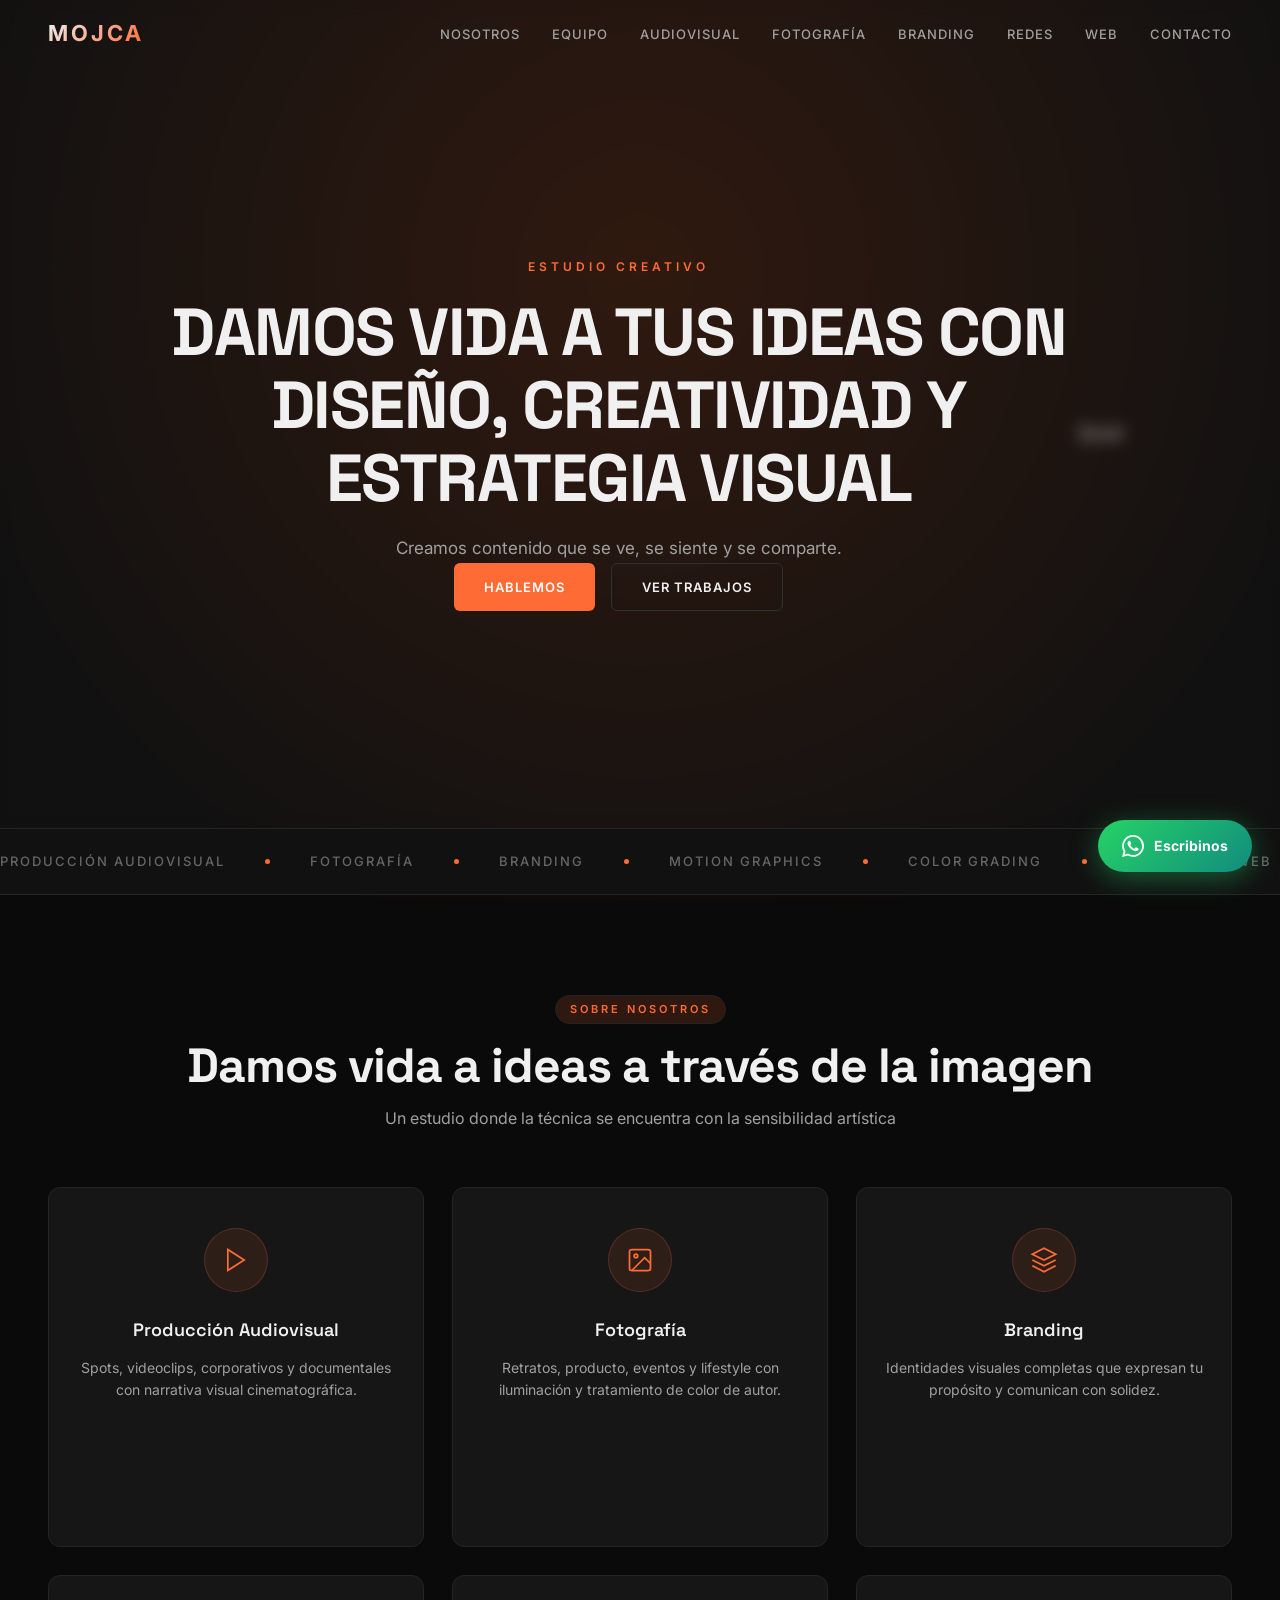
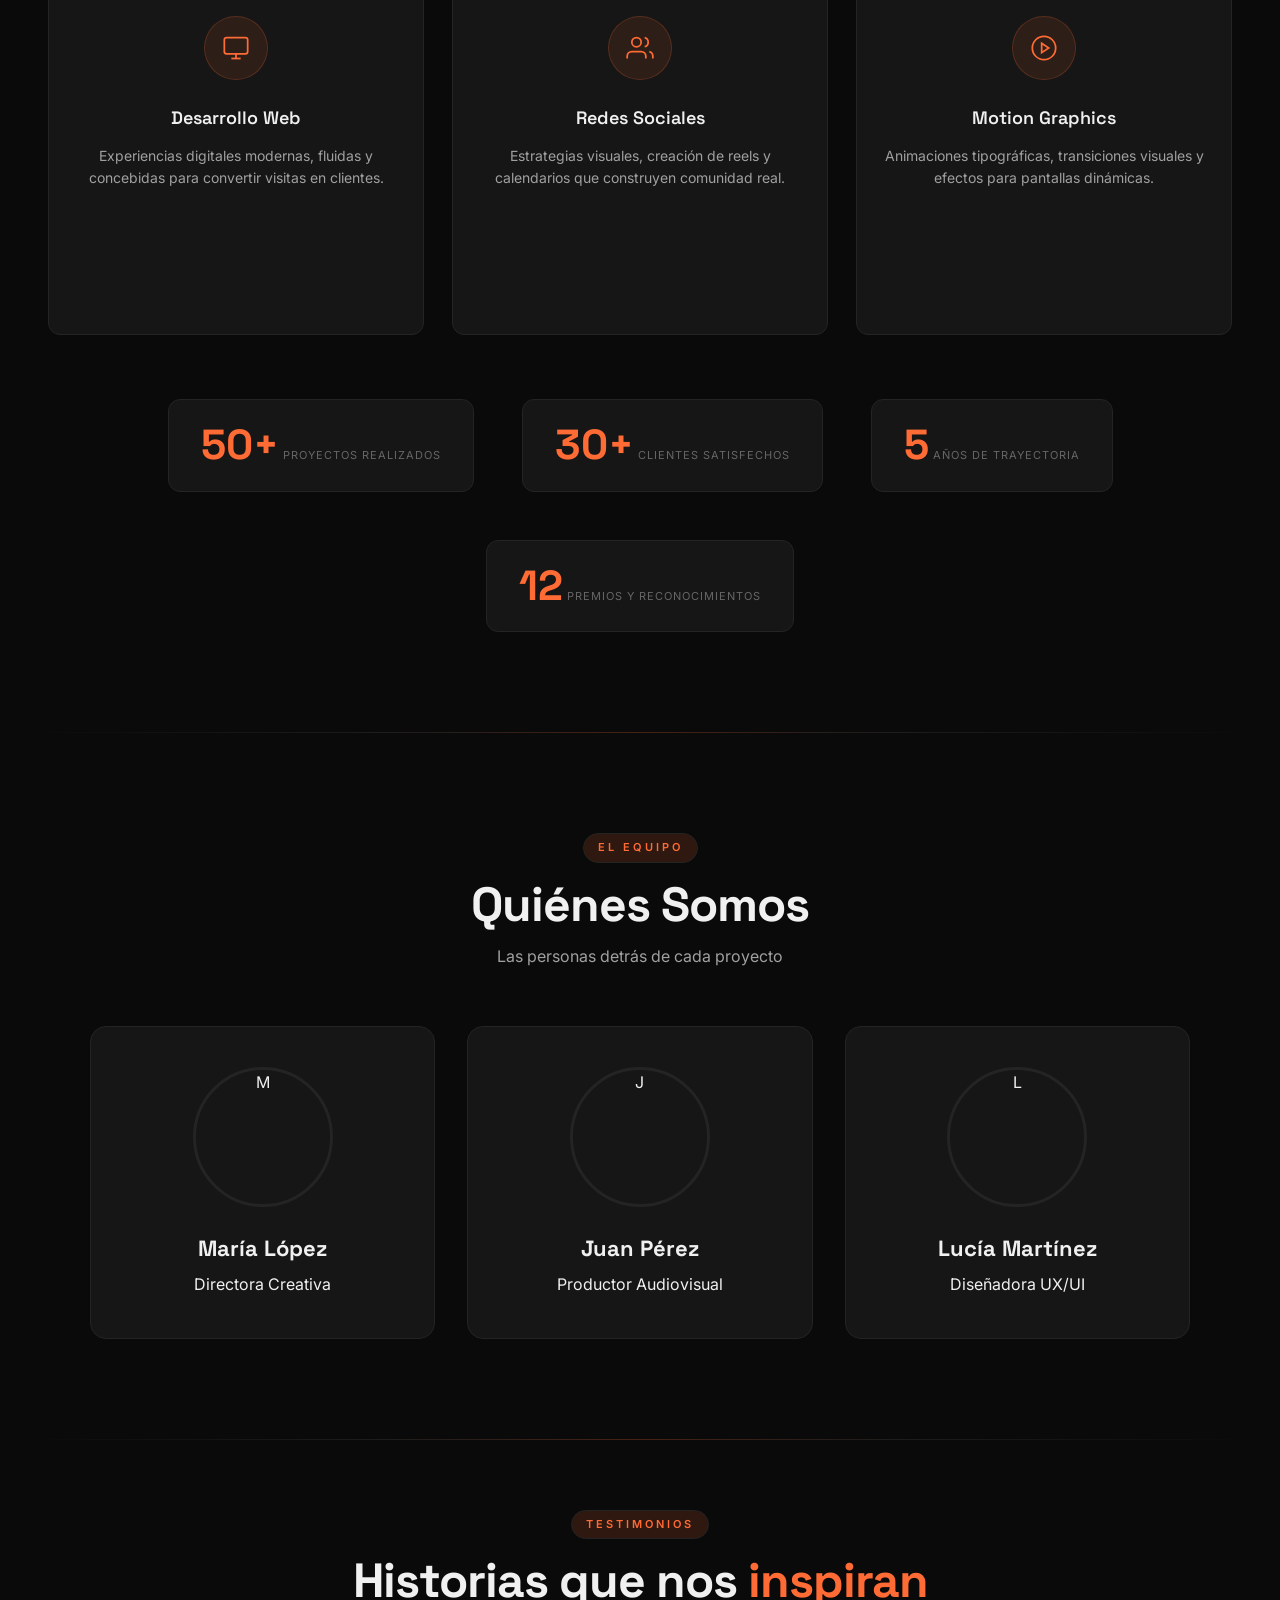
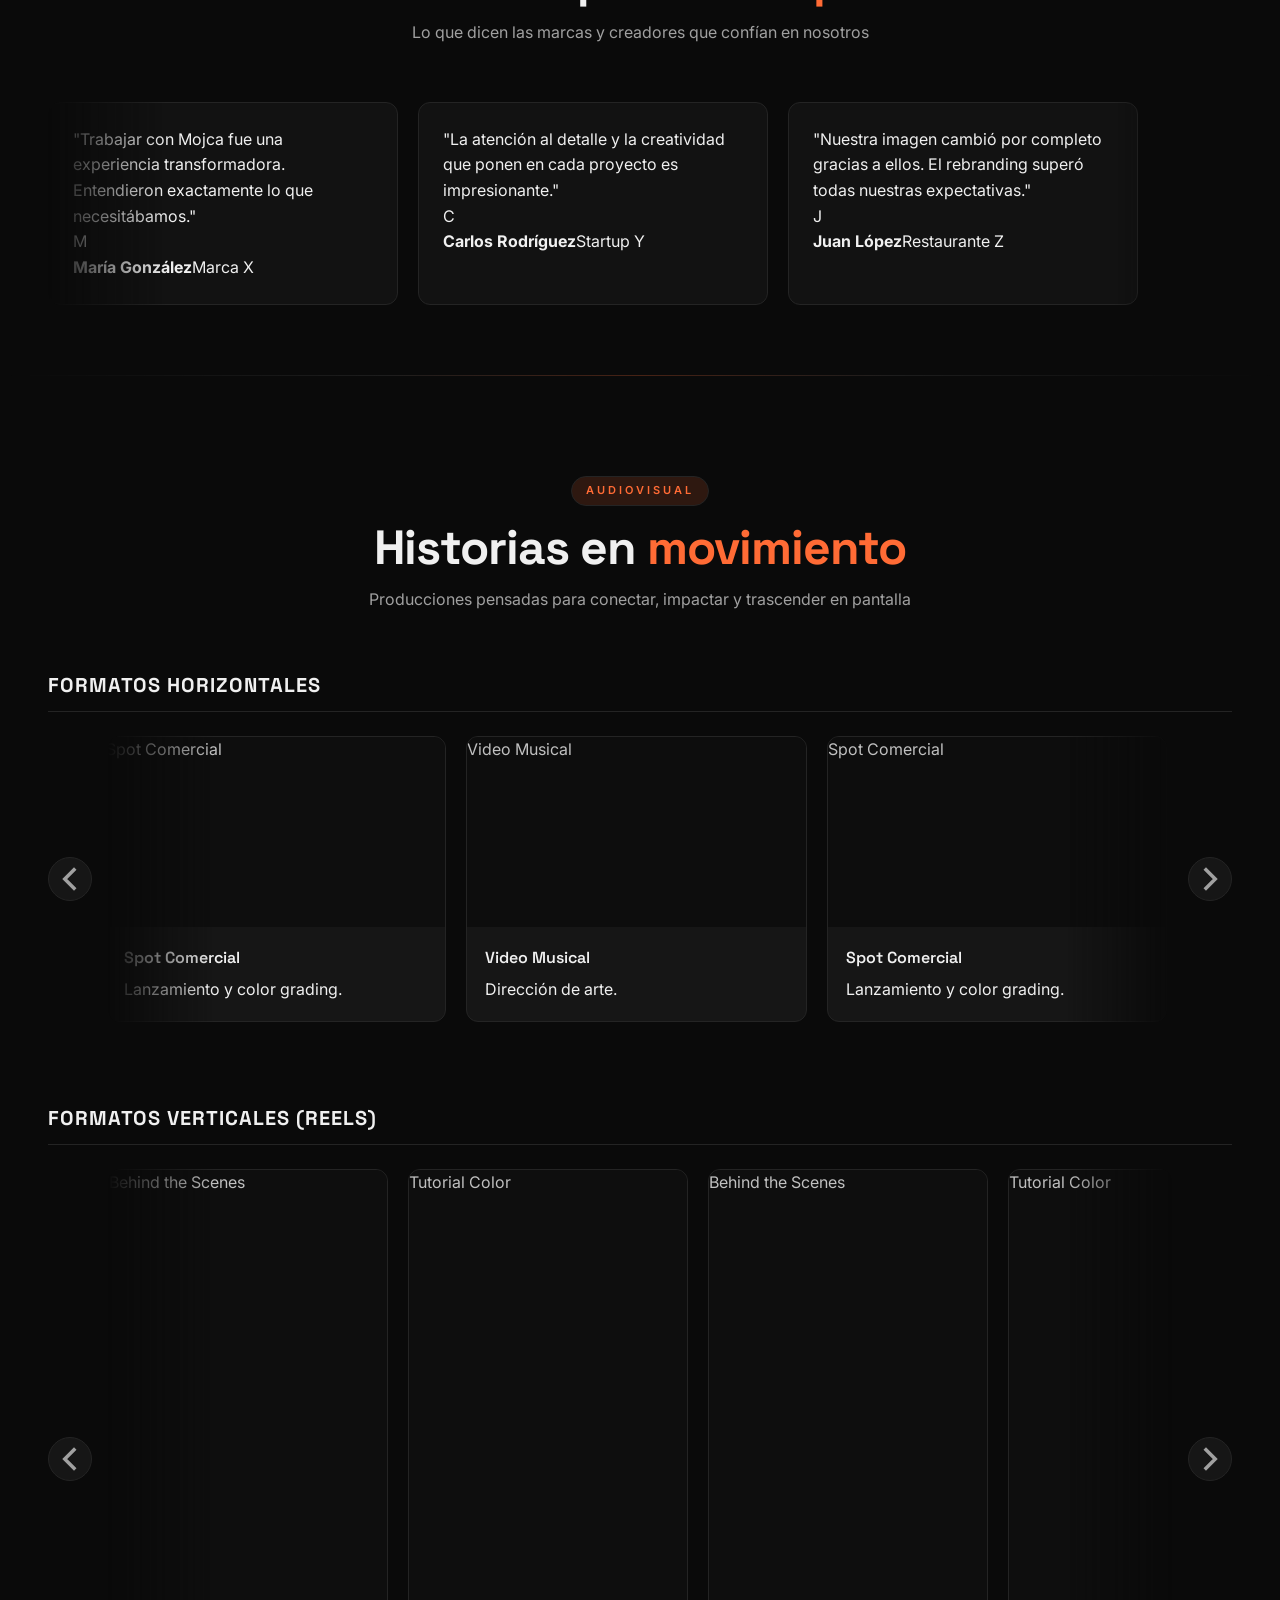
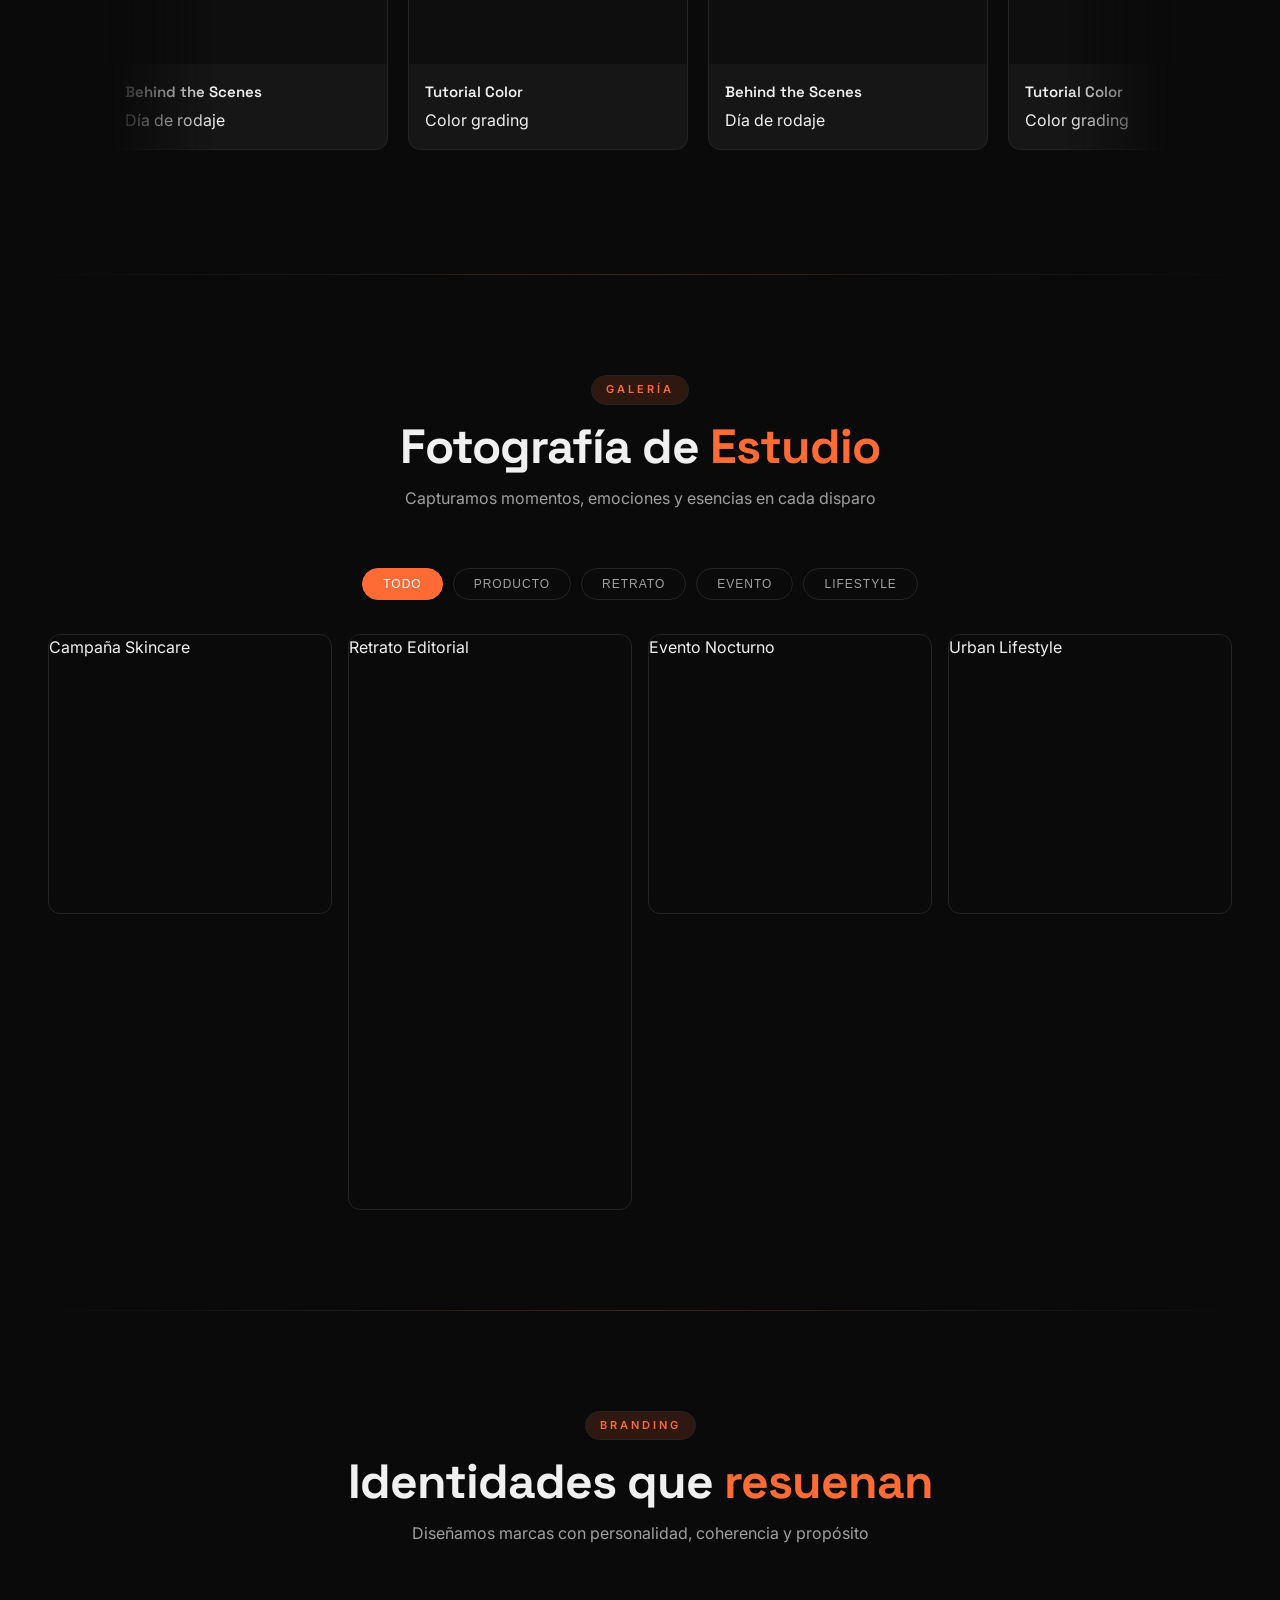
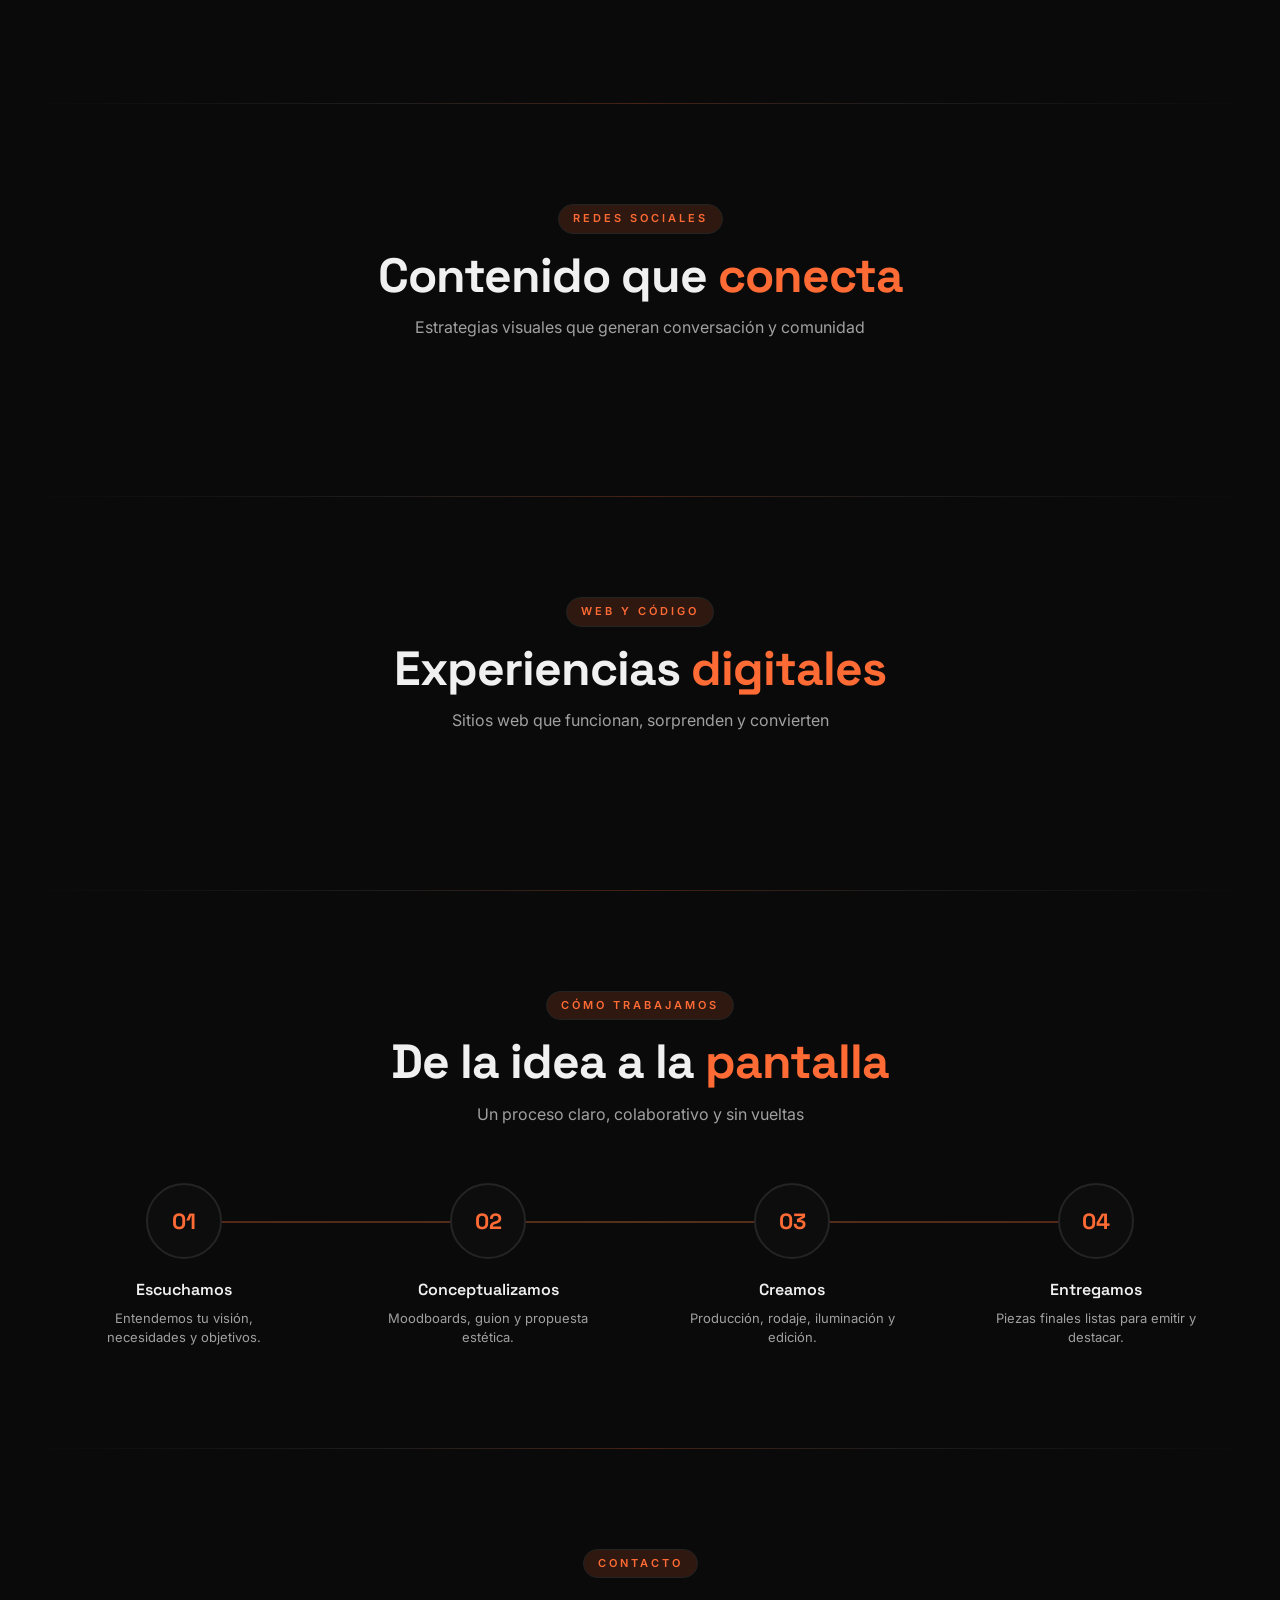
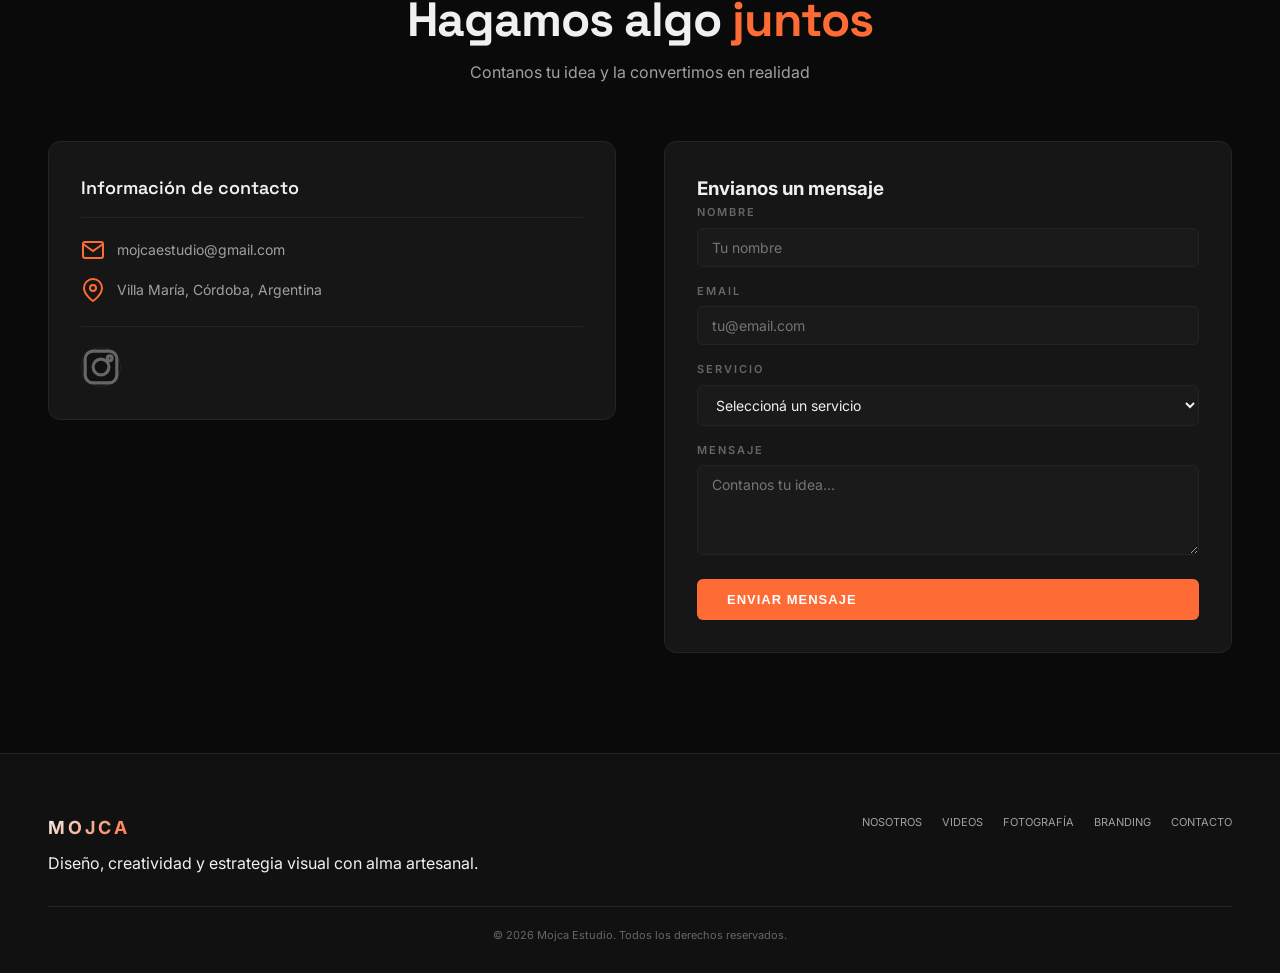
<file: index.html>
<!DOCTYPE html>
<html lang="es">
<head>
    <meta charset="UTF-8">
    <meta name="viewport" content="width=device-width, initial-scale=1.0">
    <title>Mojca Estudio</title>
    <link rel="preconnect" href="https://fonts.googleapis.com">
    <link rel="preconnect" href="https://fonts.gstatic.com" crossorigin>
    <link href="https://fonts.googleapis.com/css2?family=Inter:wght@300;400;500;600;700&family=Space+Grotesk:wght@400;500;600;700&display=swap" rel="stylesheet">
    <link rel="stylesheet" href="style.css">
</head>
<body>

<!-- Placas de fondo para transición fluida -->
<div class="bg-gradient-layer" id="bgGradient">
    <div class="bg-color-plate plate-warm active" data-plate="warm"></div>
    <div class="bg-color-plate plate-cream" data-plate="cream"></div>
    <div class="bg-color-plate plate-terracotta" data-plate="terracotta"></div>
    <div class="bg-color-plate plate-olive" data-plate="olive"></div>
    <div class="bg-color-plate plate-wine" data-plate="wine"></div>
    <div class="bg-color-plate plate-steel" data-plate="steel"></div>
</div>

<nav class="nav" id="nav">
    <div class="nav-container">
        <a href="#" class="logo">
            <span class="logo-text" data-editable="logoText">MOJCA</span>
        </a>
        <ul class="nav-links" id="navLinks">
            <li><a href="#sobre">Nosotros</a></li>
            <li><a href="#quienes-somos">Equipo</a></li>
            <li><a href="#videos">Audiovisual</a></li>
            <li><a href="#fotos">Fotografía</a></li>
            <li><a href="#branding">Branding</a></li>
            <li><a href="#redes">Redes</a></li>
            <li><a href="#webdev">Web</a></li>
            <li><a href="#contacto">Contacto</a></li>
        </ul>
        <button class="nav-toggle" id="navToggle" aria-label="Menu">
            <span></span><span></span><span></span>
        </button>
    </div>
</nav>

<section class="hero section-bg" data-bg="warm" id="inicio">
    <div class="hero-video-bg" id="heroVideoBg"></div>
    <div class="hero-glass" id="heroGlass"></div>
    <div class="hero-content">
        <p class="hero-label fade-up delay-1" data-editable="heroLabel">Estudio Creativo</p>
        <h1 class="hero-title fade-up delay-2" data-editable="heroTitle">DAMOS VIDA A TUS IDEAS CON DISEÑO, CREATIVIDAD Y ESTRATEGIA VISUAL</h1>
        <p class="hero-sub fade-up delay-3" data-editable="heroSub">Creamos contenido que se ve, se siente y se comparte.</p>
        <div class="hero-cta fade-up delay-4">
            <a href="#contacto" class="btn btn-primary">Hablemos</a>
            <a href="#videos" class="btn btn-outline">Ver Trabajos</a>
        </div>
    </div>
    <div class="scroll-indicator fade-up delay-5">
        <span></span>
        <p>Scroll</p>
    </div>
</section>

<div class="marquee-section">
    <div class="marquee-track" id="marqueeTrack">
        <!-- JS inyecta el contenido infinito aquí -->
    </div>
</div>

<section class="section section-bg" data-bg="cream" id="sobre">
    <div class="container-wide">
        <div class="section-header scroll-reveal">
            <span class="section-tag" data-editable="sobreTag">Sobre Nosotros</span>
            <h2 class="section-title" data-editable="sobreTitle">Damos vida a ideas a través de la imagen</h2>
            <p class="section-subtitle" data-editable="sobreSubtitle">Un estudio donde la técnica se encuentra con la sensibilidad artística</p>
        </div>
        
        <div class="servicios-grid">
            <div class="servicio-card scroll-reveal" data-delay="0">
                <div class="servicio-icon"><svg viewBox="0 0 24 24" fill="none" stroke="currentColor" stroke-width="1.5"><polygon points="5 3 19 12 5 21 5 3"/></svg></div>
                <div class="servicio-content">
                    <h3>Producción Audiovisual</h3>
                    <p>Spots, videoclips, corporativos y documentales con narrativa visual cinematográfica.</p>
                </div>
                <div class="servicio-bar"><div class="servicio-bar-fill" style="--width:95%"></div></div>
            </div>
            <div class="servicio-card scroll-reveal" data-delay="1">
                <div class="servicio-icon"><svg viewBox="0 0 24 24" fill="none" stroke="currentColor" stroke-width="1.5"><rect x="3" y="3" width="18" height="18" rx="2"/><circle cx="8.5" cy="8.5" r="1.5"/><path d="M21 15l-5-5L5 21"/></svg></div>
                <div class="servicio-content">
                    <h3>Fotografía</h3>
                    <p>Retratos, producto, eventos y lifestyle con iluminación y tratamiento de color de autor.</p>
                </div>
                <div class="servicio-bar"><div class="servicio-bar-fill" style="--width:90%"></div></div>
            </div>
            <div class="servicio-card scroll-reveal" data-delay="2">
                <div class="servicio-icon"><svg viewBox="0 0 24 24" fill="none" stroke="currentColor" stroke-width="1.5"><path d="M12 2L2 7l10 5 10-5-10-5z"/><path d="M2 17l10 5 10-5"/><path d="M2 12l10 5 10-5"/></svg></div>
                <div class="servicio-content">
                    <h3>Branding</h3>
                    <p>Identidades visuales completas que expresan tu propósito y comunican con solidez.</p>
                </div>
                <div class="servicio-bar"><div class="servicio-bar-fill" style="--width:88%"></div></div>
            </div>
            <div class="servicio-card scroll-reveal" data-delay="3">
                <div class="servicio-icon"><svg viewBox="0 0 24 24" fill="none" stroke="currentColor" stroke-width="1.5"><rect x="2" y="3" width="20" height="14" rx="2"/><line x1="8" y1="21" x2="16" y2="21"/><line x1="12" y1="17" x2="12" y2="21"/></svg></div>
                <div class="servicio-content">
                    <h3>Desarrollo Web</h3>
                    <p>Experiencias digitales modernas, fluidas y concebidas para convertir visitas en clientes.</p>
                </div>
                <div class="servicio-bar"><div class="servicio-bar-fill" style="--width:85%"></div></div>
            </div>
            <div class="servicio-card scroll-reveal" data-delay="4">
                <div class="servicio-icon"><svg viewBox="0 0 24 24" fill="none" stroke="currentColor" stroke-width="1.5"><path d="M17 21v-2a4 4 0 0 0-4-4H5a4 4 0 0 0-4 4v2"/><circle cx="9" cy="7" r="4"/><path d="M23 21v-2a4 4 0 0 0-3-3.87"/><path d="M16 3.13a4 4 0 0 1 0 7.75"/></svg></div>
                <div class="servicio-content">
                    <h3>Redes Sociales</h3>
                    <p>Estrategias visuales, creación de reels y calendarios que construyen comunidad real.</p>
                </div>
                <div class="servicio-bar"><div class="servicio-bar-fill" style="--width:92%"></div></div>
            </div>
            <div class="servicio-card scroll-reveal" data-delay="5">
                <div class="servicio-icon"><svg viewBox="0 0 24 24" fill="none" stroke="currentColor" stroke-width="1.5"><circle cx="12" cy="12" r="10"/><polygon points="10 8 16 12 10 16 10 8"/></svg></div>
                <div class="servicio-content">
                    <h3>Motion Graphics</h3>
                    <p>Animaciones tipográficas, transiciones visuales y efectos para pantallas dinámicas.</p>
                </div>
                <div class="servicio-bar"><div class="servicio-bar-fill" style="--width:87%"></div></div>
            </div>
        </div>

        <div class="sobre-stats scroll-reveal">
            <div class="stat">
                <span class="stat-num count-up" data-target="50" data-suffix="+" data-editable="stat1">50+</span>
                <span class="stat-label" data-editable="stat1Label">Proyectos Realizados</span>
            </div>
            <div class="stat">
                <span class="stat-num count-up" data-target="30" data-suffix="+" data-editable="stat2">30+</span>
                <span class="stat-label" data-editable="stat2Label">Clientes Satisfechos</span>
            </div>
            <div class="stat">
                <span class="stat-num count-up" data-target="5" data-suffix="" data-editable="stat3">5</span>
                <span class="stat-label" data-editable="stat3Label">Años de Trayectoria</span>
            </div>
            <div class="stat">
                <span class="stat-num count-up" data-target="12" data-suffix="" data-editable="stat4">12</span>
                <span class="stat-label" data-editable="stat4Label">Premios y Reconocimientos</span>
            </div>
        </div>
    </div>
</section>

<div class="section-divider"></div>

<section class="section section-bg quienes-somos-section" data-bg="cream" id="quienes-somos">
    <div class="container-wide">
        <div class="section-header scroll-reveal">
            <span class="section-tag" data-editable="quienesTag">El Equipo</span>
            <h2 class="section-title" data-editable="quienesTitle">Quiénes Somos</h2>
            <p class="section-subtitle" data-editable="quienesSubtitle">Las personas detrás de cada proyecto</p>
        </div>
        <div class="quienes-somos-grid" id="quienesSomosGrid"></div>
    </div>
</section>

<div class="section-divider"></div>

<section class="section section-bg testimonios-section" data-bg="terracotta" id="testimonios">
    <div class="testimonios-bg" id="testimoniosBg"></div>
    <div class="container-wide">
        <div class="section-header scroll-reveal">
            <span class="section-tag">Testimonios</span>
            <h2 class="section-title">Historias que nos <em>inspiran</em></h2>
            <p class="section-subtitle">Lo que dicen las marcas y creadores que confían en nosotros</p>
        </div>
        <div class="testimonios-carousel-outer" id="testimoniosCarousel">
            <div class="testimonios-track-wrapper">
                <div class="testimonios-track" id="testimoniosTrack"></div>
            </div>
        </div>
    </div>
</section>

<div class="section-divider"></div>

<!-- SECCIÓN AUDIOVISUAL UNIFICADA -->
<section class="section section-bg" data-bg="olive" id="videos">
    <div class="container-wide">
        <div class="section-header scroll-reveal">
            <span class="section-tag">Audiovisual</span>
            <h2 class="section-title">Historias en <em>movimiento</em></h2>
            <p class="section-subtitle">Producciones pensadas para conectar, impactar y trascender en pantalla</p>
        </div>
        
        <!-- Carrusel Horizontales -->
        <div class="carousel-section">
            <h3 class="sub-section-title scroll-reveal">Formatos Horizontales</h3>
            <div class="carousel-outer">
                <button class="carousel-btn prev" aria-label="Anterior"><svg viewBox="0 0 24 24" fill="none" stroke="currentColor" stroke-width="2"><polyline points="15 18 9 12 15 6"/></svg></button>
                <div class="carousel-track-wrapper"><div class="carousel-track" id="carousel-horizontal"></div></div>
                <button class="carousel-btn next" aria-label="Siguiente"><svg viewBox="0 0 24 24" fill="none" stroke="currentColor" stroke-width="2"><polyline points="9 18 15 12 9 6"/></svg></button>
            </div>
        </div>

        <!-- Carrusel Reels -->
        <div class="carousel-section" id="reels" style="margin-top: 80px;">
            <h3 class="sub-section-title scroll-reveal">Formatos Verticales (Reels)</h3>
            <div class="carousel-outer">
                <button class="carousel-btn prev" aria-label="Anterior"><svg viewBox="0 0 24 24" fill="none" stroke="currentColor" stroke-width="2"><polyline points="15 18 9 12 15 6"/></svg></button>
                <div class="carousel-track-wrapper"><div class="carousel-track vertical" id="carousel-vertical"></div></div>
                <button class="carousel-btn next" aria-label="Siguiente"><svg viewBox="0 0 24 24" fill="none" stroke="currentColor" stroke-width="2"><polyline points="9 18 15 12 9 6"/></svg></button>
            </div>
        </div>
    </div>
</section>

<div class="section-divider"></div>

<section class="section section-bg" data-bg="steel" id="fotos">
    <div class="container-wide">
        <div class="section-header scroll-reveal">
            <span class="section-tag">Galería</span>
            <h2 class="section-title">Fotografía de <em>Estudio</em></h2>
            <p class="section-subtitle">Capturamos momentos, emociones y esencias en cada disparo</p>
        </div>
        <div class="gallery-filter scroll-reveal" id="galleryFilter">
            <button class="filter-btn active" data-filter="all">Todo</button>
            <button class="filter-btn" data-filter="producto">Producto</button>
            <button class="filter-btn" data-filter="retrato">Retrato</button>
            <button class="filter-btn" data-filter="evento">Evento</button>
            <button class="filter-btn" data-filter="lifestyle">Lifestyle</button>
        </div>
        <div class="photo-grid" id="photoGrid"></div>
    </div>
</section>

<!-- MODAL UNIFICADO PARA VIDEOS Y FOTOS (Pantalla Completa) -->
<div class="media-modal" id="mediaModal">
    <button class="media-modal-close" id="mediaModalClose">&times;</button>
    <div class="media-modal-container" id="mediaModalContainer">
        <div class="media-modal-content" id="mediaModalContent">
            <!-- JS inyecta el video interactivo o foto aquí -->
        </div>
        <div class="media-modal-info" id="mediaModalInfo">
            <span class="modal-tag" id="mediaModalTag"></span>
            <h3 id="mediaModalTitle"></h3>
            <p id="mediaModalDesc"></p>
        </div>
    </div>
</div>

<div class="section-divider"></div>

<section class="section section-bg" data-bg="terracotta" id="branding">
    <div class="container-wide">
        <div class="section-header scroll-reveal">
            <span class="section-tag">Branding</span>
            <h2 class="section-title">Identidades que <em>resuenan</em></h2>
            <p class="section-subtitle">Diseñamos marcas con personalidad, coherencia y propósito</p>
        </div>
        <div class="branding-grid" id="brandingGrid"></div>
    </div>
</section>

<div class="section-divider"></div>

<section class="section section-bg" data-bg="olive" id="redes">
    <div class="container-wide">
        <div class="section-header scroll-reveal">
            <span class="section-tag">Redes Sociales</span>
            <h2 class="section-title">Contenido que <em>conecta</em></h2>
            <p class="section-subtitle">Estrategias visuales que generan conversación y comunidad</p>
        </div>
        <div class="ig-feed-full" id="redesGrid"></div>
    </div>
</section>

<div class="section-divider"></div>

<section class="section section-bg" data-bg="wine" id="webdev">
    <div class="container-wide">
        <div class="section-header scroll-reveal">
            <span class="section-tag">Web y Código</span>
            <h2 class="section-title">Experiencias <em>digitales</em></h2>
            <p class="section-subtitle">Sitios web que funcionan, sorprenden y convierten</p>
        </div>
        <div class="webdev-grid" id="webdevGrid"></div>
    </div>
</section>

<div class="section-divider"></div>

<section class="section section-bg proceso-section" data-bg="warm" id="proceso">
    <div class="container-wide">
        <div class="section-header scroll-reveal">
            <span class="section-tag">Cómo Trabajamos</span>
            <h2 class="section-title">De la idea a la <em>pantalla</em></h2>
            <p class="section-subtitle">Un proceso claro, colaborativo y sin vueltas</p>
        </div>
        <div class="proceso-timeline">
            <div class="proceso-step scroll-reveal" data-delay="0">
                <div class="proceso-num">01</div>
                <div class="proceso-content"><h4>Escuchamos</h4><p>Entendemos tu visión, necesidades y objetivos.</p></div>
            </div>
            <div class="proceso-step scroll-reveal" data-delay="1">
                <div class="proceso-num">02</div>
                <div class="proceso-content"><h4>Conceptualizamos</h4><p>Moodboards, guion y propuesta estética.</p></div>
            </div>
            <div class="proceso-step scroll-reveal" data-delay="2">
                <div class="proceso-num">03</div>
                <div class="proceso-content"><h4>Creamos</h4><p>Producción, rodaje, iluminación y edición.</p></div>
            </div>
            <div class="proceso-step scroll-reveal" data-delay="3">
                <div class="proceso-num">04</div>
                <div class="proceso-content"><h4>Entregamos</h4><p>Piezas finales listas para emitir y destacar.</p></div>
            </div>
        </div>
    </div>
</section>

<div class="section-divider"></div>

<section class="section section-bg" data-bg="cream" id="contacto">
    <div class="container-wide">
        <div class="section-header scroll-reveal">
            <span class="section-tag">Contacto</span>
            <h2 class="section-title">Hagamos algo <em>juntos</em></h2>
            <p class="section-subtitle">Contanos tu idea y la convertimos en realidad</p>
        </div>
        <div class="contacto-grid">
            <div class="contacto-card scroll-reveal">
                <h3>Información de contacto</h3>
                <div class="contacto-item">
                    <svg viewBox="0 0 24 24" fill="none" stroke="currentColor" stroke-width="2"><path d="M4 4h16c1.1 0 2 .9 2 2v12c0 1.1-.9 2-2 2H4c-1.1 0-2-.9-2-2V6c0-1.1.9-2 2-2z"/><polyline points="22,6 12,13 2,6"/></svg>
                    <span data-editable="contactEmail">mojcaestudio@gmail.com</span>
                </div>
                <div class="contacto-item">
                    <svg viewBox="0 0 24 24" fill="none" stroke="currentColor" stroke-width="2"><path d="M21 10c0 7-9 13-9 13s-9-6-9-13a9 9 0 0 1 18 0z"/><circle cx="12" cy="10" r="3"/></svg>
                    <span data-editable="contactLocation">Villa María, Córdoba, Argentina</span>
                </div>
                <div class="contacto-social">
                    <a href="https://www.instagram.com/mojcaestudio/" target="_blank" aria-label="Instagram"><svg viewBox="0 0 24 24" fill="none" stroke="currentColor" stroke-width="2"><rect x="2" y="2" width="20" height="20" rx="5"/><circle cx="12" cy="12" r="5"/><circle cx="17.5" cy="6.5" r="1.5"/></svg></a>
                </div>
            </div>
            <div class="contacto-form scroll-reveal">
                <h3>Envianos un mensaje</h3>
                <form id="contactForm">
                    <div class="form-group"><label for="nombre">Nombre</label><input type="text" id="nombre" name="nombre" placeholder="Tu nombre" required></div>
                    <div class="form-group"><label for="email">Email</label><input type="email" id="email" name="email" placeholder="tu@email.com" required></div>
                    <div class="form-group"><label for="servicio">Servicio</label><select id="servicio" name="servicio"><option value="">Seleccioná un servicio</option><option value="Producción Audiovisual">Producción Audiovisual</option><option value="Fotografía">Fotografía</option><option value="Branding">Branding</option><option value="Redes Sociales">Redes Sociales</option><option value="Desarrollo Web">Desarrollo Web</option><option value="Otro">Otro</option></select></div>
                    <div class="form-group"><label for="mensaje">Mensaje</label><textarea id="mensaje" name="mensaje" rows="4" placeholder="Contanos tu idea..." required></textarea></div>
                    <button type="submit" class="btn btn-primary btn-full">Enviar mensaje</button>
                    <p class="form-status" id="formStatus"></p>
                </form>
            </div>
        </div>
    </div>
</section>

<footer class="footer">
    <div class="container-wide">
        <div class="footer-content">
            <div class="footer-brand">
                <span class="logo"><span class="logo-text" data-editable="logoText">MOJCA</span></span>
                <p data-editable="footerText">Diseño, creatividad y estrategia visual con alma artesanal.</p>
            </div>
            <div class="footer-links">
                <a href="#sobre">Nosotros</a>
                <a href="#videos">Videos</a>
                <a href="#fotos">Fotografía</a>
                <a href="#branding">Branding</a>
                <a href="#contacto">Contacto</a>
            </div>
        </div>
        <div class="footer-bottom">
            <div class="footer-line"></div>
            <p>&copy; 2026 Mojca Estudio. Todos los derechos reservados.</p>
        </div>
    </div>
</footer>

<a href="https://wa.me/5493534000000?text=Hola%20Mojca%20Estudio" target="_blank" class="whatsapp-float" id="whatsappFloat" aria-label="WhatsApp">
    <svg viewBox="0 0 24 24" fill="currentColor"><path d="M17.472 14.382c-.297-.149-1.758-.867-2.03-.967-.273-.099-.471-.148-.67.15-.197.297-.767.966-.94 1.164-.173.199-.347.223-.644.075-.297-.15-1.255-.463-2.39-1.475-.883-.788-1.48-1.761-1.653-2.059-.173-.297-.018-.458.13-.606.134-.133.298-.347.446-.52.149-.174.198-.298.298-.497.099-.198.05-.371-.025-.52-.075-.149-.669-1.612-.916-2.207-.242-.579-.487-.5-.669-.51-.173-.008-.371-.01-.57-.01-.198 0-.52.074-.792.372-.272.297-1.04 1.016-1.04 2.479 0 1.462 1.065 2.875 1.213 3.074.149.198 2.096 3.2 5.077 4.487.709.306 1.262.489 1.694.625.712.227 1.36.195 1.871.118.571-.085 1.758-.719 2.006-1.413.248-.694.248-1.289.173-1.413-.074-.124-.272-.198-.57-.347m-5.421 7.403h-.004a9.87 9.87 0 01-5.031-1.378l-.361-.214-3.741.982.998-3.648-.235-.374a9.86 9.86 0 01-1.51-5.26c.001-5.45 4.436-9.884 9.888-9.884 2.64 0 5.122 1.03 6.988 2.898a9.825 9.825 0 012.893 6.994c-.003 5.45-4.437 9.884-9.885 9.884m8.413-18.297A11.815 11.815 0 0012.05 0C5.495 0 .16 5.335.157 11.892c0 2.096.547 4.142 1.588 5.945L.057 24l6.305-1.654a11.882 11.882 0 005.683 1.448h.005c6.554 0 11.89-5.335 11.893-11.893a11.821 11.821 0 00-3.48-8.413z"/></svg>
    <span class="whatsapp-float-label">Escribinos</span>
</a>

<script src="main.js"></script>
</body>
</html>
</file>
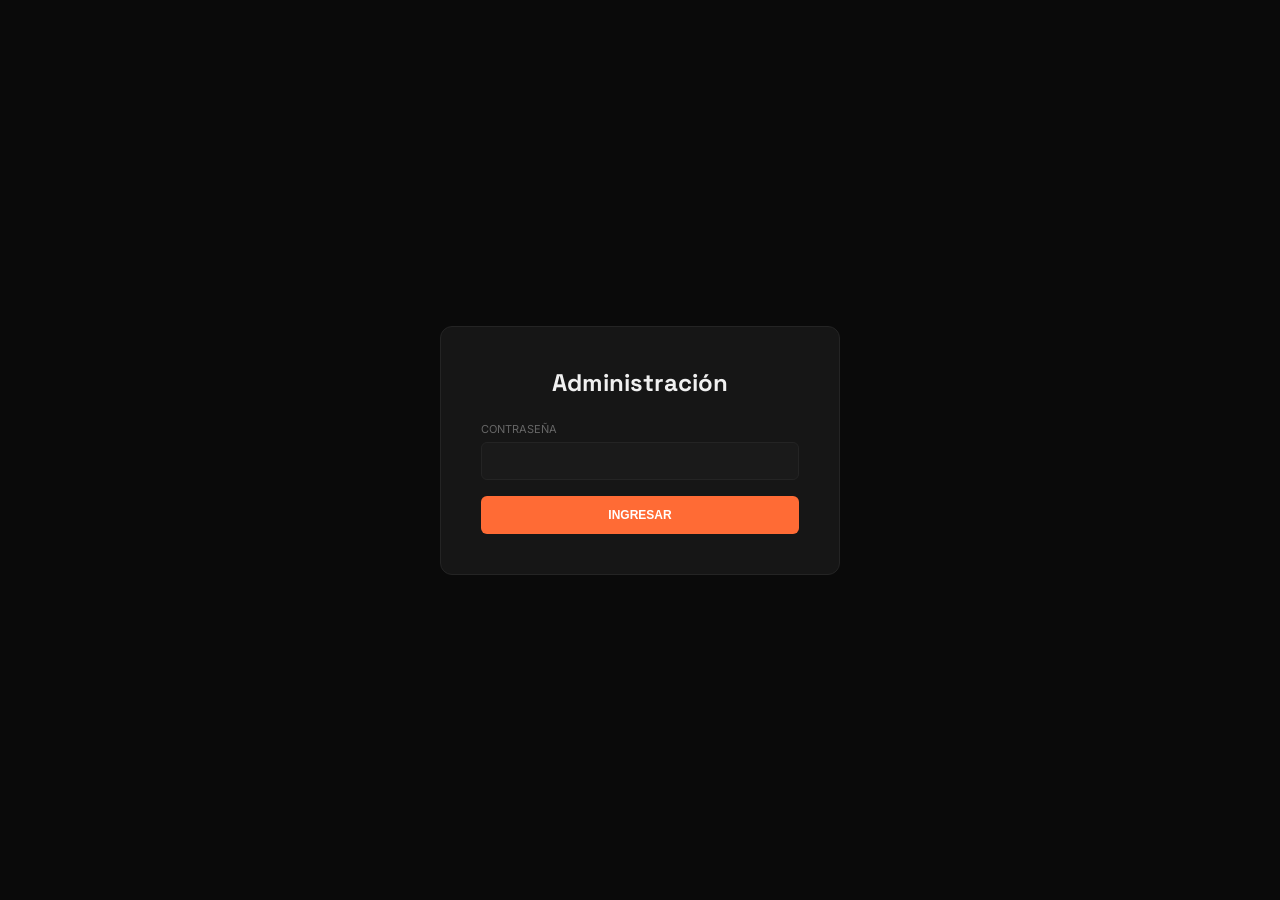
<file: admin.html>
<!DOCTYPE html>
<html lang="es">
<head>
    <meta charset="UTF-8">
    <meta name="viewport" content="width=device-width, initial-scale=1.0">
    <title>Panel de Administración</title>
    <link href="https://fonts.googleapis.com/css2?family=Inter:wght@300;400;500;600;700&family=Space+Grotesk:wght@400;500;600;700&display=swap" rel="stylesheet">
    <style>
        :root {
            --bg: #0a0a0a; --bg-elevated: #111111; --bg-card: #161616; --bg-input: #1a1a1a;
            --text-primary: #f0f0f0; --text-secondary: #a0a0a0; --text-muted: #666666;
            --accent: #ff6b35; --accent-light: #ff8c42; --accent-glow: rgba(255, 107, 53, 0.15);
            --border: #242424; --radius-sm: 6px; --radius-md: 12px;
            --font-display: 'Space Grotesk', sans-serif; --font-body: 'Inter', sans-serif;
        }
        * { margin: 0; padding: 0; box-sizing: border-box; }
        body { font-family: var(--font-body); background: var(--bg); color: var(--text-primary); }
        .login-screen { min-height: 100vh; display: flex; align-items: center; justify-content: center; }
        .login-box { background: var(--bg-card); border: 1px solid var(--border); border-radius: var(--radius-md); padding: 40px; width: 100%; max-width: 400px; text-align: center; }
        .login-box h1 { font-family: var(--font-display); font-size: 24px; margin-bottom: 24px; }
        .form-group { margin-bottom: 16px; text-align: left; }
        .form-group label { display: block; font-size: 11px; text-transform: uppercase; color: var(--text-muted); margin-bottom: 6px; }
        .form-group input, .form-group select { width: 100%; padding: 10px; font-family: var(--font-body); background: var(--bg-input); border: 1px solid var(--border); color: var(--text-primary); border-radius: var(--radius-sm); outline: none; }
        .btn { display: inline-block; padding: 12px 24px; font-size: 12px; font-weight: 600; text-transform: uppercase; border-radius: var(--radius-sm); cursor: pointer; border: none; width: 100%; background: var(--accent); color: #fff; }
        .error-msg { color: #ef4444; font-size: 12px; margin-top: 12px; display: none; }
        .admin-layout { display: none; min-height: 100vh; }
        .admin-layout.active { display: flex; }
        .admin-sidebar { width: 250px; background: var(--bg-elevated); border-right: 1px solid var(--border); padding: 24px; }
        .admin-nav { list-style: none; margin-top: 24px; }
        .admin-nav li { margin-bottom: 8px; }
        .admin-nav a { display: block; padding: 10px; font-size: 13px; color: var(--text-secondary); cursor: pointer; border-radius: var(--radius-sm); }
        .admin-nav a.active { background: var(--accent-glow); color: var(--accent); }
        .admin-main { flex: 1; padding: 32px 48px; height: 100vh; overflow-y: auto; }
        .admin-header { display: flex; justify-content: space-between; margin-bottom: 32px; border-bottom: 1px solid var(--border); padding-bottom: 20px; }
        .panel { display: none; }
        .panel.active { display: block; }
        .admin-card { background: var(--bg-card); border: 1px solid var(--border); border-radius: var(--radius-md); padding: 24px; margin-bottom: 20px; }
        .add-btn { background: transparent; border: 1px dashed var(--accent); color: var(--accent); padding: 8px 16px; cursor: pointer; border-radius: var(--radius-sm); }
        .save-bar { position: sticky; bottom: 0; background: var(--bg-elevated); border-top: 1px solid var(--border); padding: 16px 0; margin-top: 24px; display: flex; justify-content: flex-end; z-index: 100; }
    </style>
</head>
<body>
<div class="login-screen" id="loginScreen">
    <div class="login-box">
        <h1>Administración</h1>
        <div class="form-group">
            <label>Contraseña</label>
            <input type="password" id="password">
        </div>
        <button class="btn" id="loginBtn">Ingresar</button>
        <p class="error-msg" id="loginError">Contraseña incorrecta.</p>
    </div>
</div>
<div class="admin-layout" id="adminLayout">
    <aside class="admin-sidebar">
        <h2>MOJCA</h2>
        <ul class="admin-nav">
            <li><a class="active" data-panel="secciones">Secciones</a></li>
            <li><a data-panel="estilos">Estilos y Tipografía</a></li>
            <li><a data-panel="videos-h">Videos Horizontales</a></li>
            <li><a data-panel="videos-v">Reels y Shorts</a></li>
            <li><a data-panel="fotos">Fotografía</a></li>
        </ul>
    </aside>
    <main class="admin-main">
        <div class="admin-header">
            <h1 id="panelTitle">Secciones</h1>
            <button class="btn" style="width:auto;background:transparent;border:1px solid var(--border);" id="logoutBtn">Salir</button>
        </div>
        <div class="panel active" id="panel-secciones"><div id="seccionesEditor"></div></div>
        <div class="panel" id="panel-estilos"><div id="styleEditor"></div></div>
        <div class="panel" id="panel-videos-h"><div id="videosHEditor"></div></div>
        <div class="panel" id="panel-videos-v"><div id="videosVEditor"></div></div>
        <div class="panel" id="panel-fotos"><div id="photosEditor"></div></div>
        <div class="save-bar"><button class="btn" style="width:auto;" id="saveAllBtn">Guardar cambios</button></div>
    </main>
</div>
<script src="main.js"></script>
<script src="admin.js"></script>
</body>
</html>
</file>
<file: style.css>
/* ========================================
   MOJCA ESTUDIO — Estilo Dark Modern Optimizado
   ======================================== */

:root {
    --bg: #0a0a0a;
    --bg-elevated: #111111;
    --bg-card: #161616;
    --bg-hover: #1c1c1c;
    --bg-input: #1a1a1a;
    --text-primary: #f0f0f0;
    --text-secondary: #a0a0a0;
    --text-muted: #666666;
    --accent: #ff6b35;
    --accent-light: #ff8c42;
    --accent-glow: rgba(255, 107, 53, 0.15);
    --border: #242424;
    --border-light: #303030;
    --border-hover: #444444;
    --shadow-md: 0 6px 24px rgba(0,0,0,0.5);
    --radius-sm: 6px;
    --radius-md: 12px;
    --radius-lg: 16px;
    --transition: 0.25s cubic-bezier(0.4, 0, 0.2, 1);
    --font-display: 'Space Grotesk', sans-serif;
    --font-body: 'Inter', sans-serif;
}

* { margin: 0; padding: 0; box-sizing: border-box; }
html { scroll-behavior: smooth; scroll-padding-top: 80px; }

body {
    font-family: var(--font-body);
    background: var(--bg);
    color: var(--text-primary);
    line-height: 1.6;
    -webkit-font-smoothing: antialiased;
    overflow-x: hidden;
}

a { color: inherit; text-decoration: none; }
img { max-width: 100%; display: block; }

/* Protección de media */
video, img {
    -webkit-user-select: none;
    -moz-user-select: none;
    -ms-user-select: none;
    user-select: none;
    -webkit-user-drag: none;
}

/* Transición de fondo fluida sin cortes rectos */
.bg-gradient-layer { position: fixed; inset: 0; z-index: -2; pointer-events: none; background: #0a0a0a; }
.bg-color-plate { position: absolute; inset: 0; opacity: 0; transition: opacity 1s cubic-bezier(0.4, 0, 0.2, 1); }
.bg-color-plate.plate-warm { background: radial-gradient(circle at 50% 30%, #2a1208 0%, #0a0a0a 80%); }
.bg-color-plate.plate-cream { background: radial-gradient(circle at 50% 30%, #151515 0%, #0a0a0a 80%); }
.bg-color-plate.plate-terracotta { background: radial-gradient(circle at 50% 30%, #2e0d04 0%, #0a0a0a 80%); }
.bg-color-plate.plate-olive { background: radial-gradient(circle at 50% 30%, #0d210b 0%, #0a0a0a 80%); }
.bg-color-plate.plate-wine { background: radial-gradient(circle at 50% 30%, #2b0404 0%, #0a0a0a 80%); }
.bg-color-plate.plate-steel { background: radial-gradient(circle at 50% 30%, #161c24 0%, #0a0a0a 80%); }
.bg-color-plate.active { opacity: 1; }

.container-wide { width: 100%; max-width: 1800px; margin: 0 auto; padding: 0 48px; }
@media (min-width: 1921px) { .container-wide { padding: 0 80px; } }

/* Divisor sutil */
.section-divider {
    width: 100%; height: 1px;
    background: linear-gradient(90deg, transparent 0%, rgba(255, 255, 255, 0.08) 30%, rgba(255, 107, 53, 0.25) 50%, rgba(255, 255, 255, 0.08) 70%, transparent 100%);
    position: relative; z-index: 2;
}

.scroll-reveal { opacity: 0; transform: translateY(24px); transition: opacity 0.5s ease, transform 0.5s ease; }
.scroll-reveal.revealed { opacity: 1; transform: translateY(0); }
.fade-up { opacity: 0; animation: fadeUp 0.8s ease forwards; }
@keyframes fadeUp { from { opacity: 0; transform: translateY(24px); } to { opacity: 1; transform: translateY(0); } }

/* Navegación */
.nav { position: fixed; top: 0; left: 0; right: 0; z-index: 1000; padding: 16px 0; transition: 0.3s; border-bottom: 1px solid transparent; }
.nav.scrolled { background: rgba(10, 10, 10, 0.88); backdrop-filter: blur(16px); border-bottom: 1px solid var(--border); }
.nav-container { display: flex; align-items: center; justify-content: space-between; max-width: 1800px; margin: 0 auto; padding: 0 48px; }
.logo { font-family: var(--font-display); font-size: 22px; font-weight: 700; letter-spacing: 3px; }
.logo-text { background: linear-gradient(135deg, var(--text-primary) 0%, var(--accent) 100%); -webkit-background-clip: text; -webkit-text-fill-color: transparent; }
.nav-links { display: flex; list-style: none; gap: 32px; }
.nav-links a { font-size: 13px; font-weight: 500; letter-spacing: 1px; text-transform: uppercase; color: var(--text-secondary); transition: var(--transition); position: relative; padding-bottom: 4px; }
.nav-links a:hover { color: var(--accent); }
.nav-toggle { display: none; flex-direction: column; gap: 5px; background: none; border: none; cursor: pointer; padding: 4px; z-index: 1001; }
.nav-toggle span { display: block; width: 24px; height: 2px; background: var(--text-primary); }

/* Hero y Video Corrección de Formato */
.hero { position: relative; min-height: 92vh; display: flex; align-items: center; justify-content: center; overflow: hidden; padding: 100px 24px 60px; }
.hero-video-bg { position: absolute; inset: 0; z-index: 0; pointer-events: none; overflow: hidden; }
.hero-video-bg iframe, .hero-video-bg video {
    position: absolute;
    top: 50%; left: 50%;
    width: 100vw; height: 56.25vw; /* Ratio estricto 16:9 */
    min-height: 100vh; min-width: 177.77vh;
    transform: translate(-50%, -50%) scale(1.15); /* Scale oculta controles o bordes negros */
    object-fit: cover;
    border: none;
}
.hero-video-overlay { position: absolute; inset: 0; z-index: 1; background: rgba(10, 10, 10, 0.45); }
.hero-glass { position: absolute; inset: 0; z-index: 1; pointer-events: none; background: rgba(255, 255, 255, 0.03); backdrop-filter: blur(8px); }
.hero-content { position: relative; z-index: 2; text-align: center; max-width: 920px; }
.hero-label { font-size: 12px; font-weight: 600; letter-spacing: 4px; text-transform: uppercase; color: var(--accent); margin-bottom: 20px; }
.hero-title { font-family: var(--font-display); font-size: clamp(34px, 5.2vw, 68px); font-weight: 700; line-height: 1.1; margin-bottom: 20px; letter-spacing: -1.5px; }
.hero-title em { color: var(--accent); font-style: normal; }
.hero-sub { font-size: 17px; color: var(--text-secondary); margin-bottom: 34px; max-width: 520px; margin: auto; }
.hero-cta { display: flex; gap: 16px; justify-content: center; flex-wrap: wrap; }

.btn { display: inline-flex; align-items: center; padding: 13px 30px; font-size: 13px; font-weight: 600; letter-spacing: 1px; text-transform: uppercase; border-radius: var(--radius-sm); transition: var(--transition); cursor: pointer; border: none; gap: 8px; }
.btn-primary { background: var(--accent); color: #fff; }
.btn-primary:hover { background: var(--accent-light); transform: translateY(-2px); }
.btn-outline { background: transparent; color: var(--text-primary); border: 1.5px solid var(--border-light); }
.btn-outline:hover { border-color: var(--accent); color: var(--accent); background: var(--accent-glow); }
.btn-full { width: 100%; }

/* Secciones Generales (Más espaciadas) */
.section { padding: 100px 0; position: relative; }
.section-header { margin-bottom: 56px; text-align: center; }
.section-tag { display: inline-block; font-size: 11px; font-weight: 600; letter-spacing: 3px; text-transform: uppercase; color: var(--accent); margin-bottom: 14px; padding: 5px 14px; border: 1px solid var(--border); border-radius: 20px; background: var(--accent-glow); }
.section-title { font-family: var(--font-display); font-size: clamp(28px, 4vw, 48px); font-weight: 700; line-height: 1.15; letter-spacing: -1px; margin-bottom: 12px; }
.section-title em { color: var(--accent); font-style: normal; }
.section-subtitle { font-size: 16px; color: var(--text-secondary); max-width: 620px; margin: 0 auto; }
.sub-section-title { font-family: var(--font-display); font-size: 20px; color: var(--text-primary); border-bottom: 1px solid var(--border); padding-bottom: 10px; margin-bottom: 24px; text-transform: uppercase; letter-spacing: 1px; }

/* Grid de Servicios - Rectángulos Verticales 3 y 3 */
.servicios-grid { display: grid; grid-template-columns: repeat(3, 1fr); gap: 28px; margin-bottom: 64px; }
.servicio-card { background: var(--bg-card); border: 1px solid var(--border); border-radius: var(--radius-md); padding: 40px 24px; transition: var(--transition); position: relative; display: flex; flex-direction: column; align-items: center; text-align: center; justify-content: flex-start; min-height: 360px; }
.servicio-card::before { content: ''; position: absolute; bottom: 0; left: 0; right: 0; height: 3px; background: linear-gradient(90deg, transparent, var(--accent), transparent); transform: scaleX(0); transition: transform 0.5s ease; }
.servicio-card:hover::before { transform: scaleX(1); }
.servicio-card:hover { transform: translateY(-6px); border-color: var(--border-hover); box-shadow: var(--shadow-md); }
.servicio-icon { width: 64px; height: 64px; border-radius: 50%; background: rgba(255,107,53,0.1); border: 1px solid rgba(255,107,53,0.2); display: flex; align-items: center; justify-content: center; margin-bottom: 24px; transition: var(--transition); flex-shrink: 0; }
.servicio-icon svg { width: 28px; height: 28px; color: var(--accent); }
.servicio-content { flex: 1; display: flex; flex-direction: column; }
.servicio-content h3 { font-family: var(--font-display); font-size: 18px; font-weight: 600; color: var(--text-primary); margin-bottom: 12px; }
.servicio-content p { font-size: 14px; color: var(--text-secondary); line-height: 1.6; margin: 0; flex-grow: 1; }

.sobre-stats { display: flex; gap: 48px; justify-content: center; flex-wrap: wrap; }
.stat { text-align: center; padding: 24px 32px; background: var(--bg-card); border: 1px solid var(--border); border-radius: var(--radius-md); min-width: 160px; transition: var(--transition); }
.stat:hover { border-color: var(--accent); transform: translateY(-4px); }
.stat-num { font-family: var(--font-display); font-size: 42px; font-weight: 700; color: var(--accent); line-height: 1; margin-bottom: 6px; }
.stat-label { font-size: 11px; color: var(--text-muted); letter-spacing: 1px; text-transform: uppercase; }

/* Enmascarado de bordes para carruseles y testimonios (Fade edges) */
.testimonios-track-wrapper,
.carousel-track-wrapper {
    overflow: hidden;
    mask-image: linear-gradient(to right, transparent 0%, black 10%, black 90%, transparent 100%);
    -webkit-mask-image: linear-gradient(to right, transparent 0%, black 10%, black 90%, transparent 100%);
    border-radius: var(--radius-md);
}

/* Carruseles */
.carousel-outer { position: relative; display: flex; align-items: center; gap: 16px; margin-bottom: 24px; }
.carousel-track { display: flex; gap: 20px; transition: transform 0.5s cubic-bezier(0.25, 0.46, 0.45, 0.94); }
.carousel-btn { width: 44px; height: 44px; border-radius: 50%; border: 1.5px solid var(--border); background: var(--bg-card); color: var(--text-secondary); cursor: pointer; display: flex; align-items: center; justify-content: center; transition: var(--transition); flex-shrink: 0; z-index: 10; }
.carousel-btn:hover { border-color: var(--accent); color: var(--accent); }

/* Videos Horizontales y Reels Autoplay */
.video-card-large { flex: 0 0 calc(33.333% - 14px); background: var(--bg-card); border: 1px solid var(--border); border-radius: var(--radius-md); overflow: hidden; transition: var(--transition); display: flex; flex-direction: column; cursor: pointer; }
.video-card-large:hover { transform: translateY(-4px); border-color: var(--border-hover); }
.video-thumb-large { position: relative; width: 100%; aspect-ratio: 16/9; background: var(--bg-elevated); flex-shrink: 0; pointer-events: none; }
.video-thumb-large video, .video-thumb-large img, .video-thumb-large iframe { position: absolute; inset: 0; width: 100%; height: 100%; object-fit: cover; border: none; }
.video-play-overlay { position: absolute; inset: 0; display: flex; align-items: center; justify-content: center; background: rgba(0, 0, 0, 0.2); transition: var(--transition); z-index: 10; pointer-events: none; }
.play-circle { width: 50px; height: 50px; border-radius: 50%; background: rgba(255, 255, 255, 0.95); display: flex; align-items: center; justify-content: center; opacity: 0; transform: scale(0.8); transition: var(--transition); }
.video-card-large:hover .play-circle { opacity: 1; transform: scale(1); }
.play-circle svg { width: 18px; height: 18px; color: var(--bg); margin-left: 2px; }
.video-meta { padding: 18px; flex-grow: 1; display: flex; flex-direction: column; }
.video-meta h4 { font-family: var(--font-display); font-size: 16px; font-weight: 600; margin-bottom: 6px; color: var(--text-primary); }

.carousel-track.vertical .video-card-vertical { flex: 0 0 280px; }
.video-card-vertical { background: var(--bg-card); border: 1px solid var(--border); border-radius: var(--radius-md); overflow: hidden; transition: var(--transition); display: flex; flex-direction: column; cursor: pointer; }
.video-card-vertical:hover { transform: translateY(-4px); border-color: var(--border-hover); }
.video-thumb-vertical { position: relative; width: 100%; aspect-ratio: 9/16; background: var(--bg-elevated); flex-shrink: 0; min-height: 400px; pointer-events: none; }
.video-thumb-vertical video, .video-thumb-vertical img, .video-thumb-vertical iframe { position: absolute; inset: 0; width: 100%; height: 100%; object-fit: cover; border: none; }
.play-circle-small { width: 46px; height: 46px; border-radius: 50%; background: rgba(255, 255, 255, 0.95); display: flex; align-items: center; justify-content: center; opacity: 0; transform: scale(0.8); transition: var(--transition); }
.video-card-vertical:hover .play-circle-small { opacity: 1; transform: scale(1); }
.play-circle-small svg { width: 16px; height: 16px; color: var(--bg); margin-left: 2px; }
.video-meta-v { padding: 16px; flex-grow: 1; }
.video-meta-v h4 { font-family: var(--font-display); font-size: 15px; font-weight: 600; margin-bottom: 4px; color: var(--text-primary); }

/* Modal General para Videos y Fotos */
.media-modal { position: fixed; inset: 0; z-index: 10000; background: rgba(0, 0, 0, 0.92); backdrop-filter: blur(10px); display: none; align-items: center; justify-content: center; padding: 20px; opacity: 0; transition: opacity 0.3s ease; }
.media-modal.active { display: flex; opacity: 1; }
.media-modal-container { position: relative; display: flex; max-width: 1400px; width: 100%; max-height: 90vh; align-items: center; justify-content: center; gap: 28px; }
.media-modal-content { flex: 1; height: 85vh; border-radius: var(--radius-md); box-shadow: 0 16px 50px rgba(0,0,0,0.85); overflow: hidden; position: relative; background: #000; display: flex; align-items: center; justify-content: center; }
.media-modal-content img { max-height: 85vh; max-width: 100%; object-fit: contain; }
.media-modal-content iframe, .media-modal-content video { width: 100%; height: 100%; border: none; }
.media-modal-info { width: 320px; background: rgba(255, 255, 255, 0.04); border: 1px solid rgba(255, 255, 255, 0.1); border-radius: var(--radius-md); padding: 26px; display: flex; flex-direction: column; gap: 12px; }
.media-modal-info h3 { font-family: var(--font-display); font-size: 19px; color: var(--text-primary); }
.media-modal-info .modal-tag { display: inline-block; padding: 4px 10px; border-radius: 4px; background: var(--accent-glow); color: var(--accent); font-size: 11px; text-transform: uppercase; font-weight: 600; width: fit-content; }
.media-modal-info p { font-size: 14px; color: var(--text-secondary); line-height: 1.6; }
.media-modal-close { position: absolute; top: 20px; right: 28px; width: 42px; height: 42px; border-radius: 50%; background: rgba(255, 255, 255, 0.1); border: 1px solid rgba(255, 255, 255, 0.15); color: #fff; font-size: 22px; cursor: pointer; display: flex; align-items: center; justify-content: center; z-index: 10001; transition: var(--transition); }
.media-modal-close:hover { background: var(--accent); transform: rotate(90deg); }

/* Galería Grid */
.gallery-filter { display: flex; gap: 10px; margin-bottom: 34px; flex-wrap: wrap; justify-content: center; }
.filter-btn { padding: 8px 20px; font-size: 12px; font-weight: 500; letter-spacing: 1px; text-transform: uppercase; border-radius: 24px; border: 1.5px solid var(--border); background: transparent; color: var(--text-secondary); cursor: pointer; transition: var(--transition); }
.filter-btn:hover, .filter-btn.active { background: var(--accent); color: #fff; border-color: var(--accent); }
.photo-grid { display: grid; grid-template-columns: repeat(4, 1fr); grid-auto-rows: 280px; grid-auto-flow: dense; gap: 16px; }
.photo-item { position: relative; border-radius: var(--radius-md); overflow: hidden; border: 1px solid var(--border); cursor: pointer; transition: var(--transition); }
.photo-item.size-1x1 { grid-column: span 1; grid-row: span 1; }
.photo-item.size-1x2 { grid-column: span 1; grid-row: span 2; }
.photo-item.size-2x1 { grid-column: span 2; grid-row: span 1; }
.photo-item.size-2x2 { grid-column: span 2; grid-row: span 2; }
.photo-item:hover { transform: translateY(-4px); border-color: var(--border-hover); }
.photo-frame { width: 100%; height: 100%; }
.photo-frame img { position:absolute; inset:0; width: 100%; height: 100%; object-fit: cover; }
.photo-overlay { position: absolute; inset: 0; background: linear-gradient(0deg, rgba(0,0,0,0.85) 0%, transparent 60%); display: flex; flex-direction: column; justify-content: flex-end; padding: 18px; opacity: 0; transition: var(--transition); }
.photo-item:hover .photo-overlay { opacity: 1; }
.photo-overlay h4 { font-family: var(--font-display); font-size: 15px; font-weight: 600; color: var(--text-primary); }
.photo-overlay p { font-size: 12px; color: var(--text-secondary); text-transform: capitalize; }

/* Branding, Redes, Webdev Grids */
.branding-grid, .ig-feed-full, .webdev-grid { display: grid; grid-template-columns: repeat(3, 1fr); gap: 28px; }
.branding-card, .webdev-card, .ig-post-full { background: var(--bg-card); border: 1px solid var(--border); border-radius: var(--radius-md); overflow: hidden; transition: var(--transition); }
.branding-card:hover, .webdev-card:hover, .ig-post-full:hover { transform: translateY(-4px); border-color: var(--border-hover); }
.branding-visual, .webdev-preview { position:relative; width: 100%; aspect-ratio: 4/3; background: var(--bg-elevated); border-bottom: 1px solid var(--border); overflow: hidden; }
.branding-visual img, .webdev-preview img, .ig-post-full img, .ig-post-full video, .ig-post-full iframe { position:absolute; inset:0; width: 100%; height: 100%; object-fit: cover; }
.branding-info, .webdev-info { padding: 24px; }
.branding-info h3, .webdev-info h3 { font-family: var(--font-display); font-size: 18px; font-weight: 600; margin-bottom: 10px; color: var(--text-primary); }
.branding-info p, .webdev-info p { font-size: 14px; color: var(--text-secondary); line-height: 1.6; margin-bottom: 16px; }
.branding-tags, .webdev-stack { display: flex; gap: 8px; flex-wrap: wrap; }
.branding-tags span, .webdev-stack span { font-size: 11px; padding: 5px 12px; border-radius: 4px; background: var(--bg-hover); color: var(--text-muted); border: 1px solid var(--border); text-transform: uppercase; }
.ig-header { display: flex; align-items: center; gap: 12px; padding: 14px 16px; border-bottom: 1px solid var(--border); }
.ig-user strong { display: block; font-size: 13px; font-weight: 600; color: var(--text-primary); }
.ig-media-reel { position:relative; width: 100%; aspect-ratio: 1; }
.ig-caption { padding: 4px 16px 12px; font-size: 14px; line-height: 1.6; color: var(--text-secondary); }

/* Proceso Timeline */
.proceso-timeline { display: grid; grid-template-columns: repeat(4, 1fr); gap: 32px; position: relative; isolation: isolate; }
.proceso-timeline::before { content: ''; position: absolute; top: 38px; left: 12.5%; right: 12.5%; height: 2px; background: linear-gradient(90deg, var(--accent), var(--accent-light), var(--accent)); opacity: 0.3; z-index: 1; }
.proceso-step { position: relative; z-index: 2; text-align: center; }
.proceso-num { width: 76px; height: 76px; border-radius: 50%; background: #0d0d0d; border: 2px solid var(--border); display: flex; align-items: center; justify-content: center; font-family: var(--font-display); font-size: 22px; font-weight: 700; color: var(--accent); margin: 0 auto 18px; z-index: 3; position: relative; transition: var(--transition); }
.proceso-step:hover .proceso-num { border-color: var(--accent); background: var(--accent); color: #fff; transform: scale(1.08); }
.proceso-content h4 { font-family: var(--font-display); font-size: 16px; font-weight: 600; color: var(--text-primary); margin-bottom: 6px; }
.proceso-content p { font-size: 13px; color: var(--text-secondary); line-height: 1.5; max-width: 220px; margin: 0 auto; }

/* Contacto y Formulario */
.contacto-grid { display: grid; grid-template-columns: 1fr 1fr; gap: 48px; align-items: start; }
.contacto-card, .contacto-form { background: var(--bg-card); border: 1px solid var(--border); border-radius: var(--radius-md); padding: 32px; }
.contacto-card h3 { font-family: var(--font-display); font-size: 18px; font-weight: 600; margin-bottom: 20px; padding-bottom: 14px; border-bottom: 1px solid var(--border); }
.contacto-item { display: flex; align-items: center; gap: 12px; margin-bottom: 16px; color: var(--text-secondary); font-size: 14px; }
.contacto-item svg { width: 24px; height: 24px; min-width: 24px; color: var(--accent); flex-shrink: 0; }
.contacto-social { display: flex; gap: 10px; margin-top: 24px; padding-top: 20px; border-top: 1px solid var(--border); }
.contacto-social a { width: 40px; height: 40px; border-radius: 50%; border: 1.5px solid var(--border); display: flex; align-items: center; justify-content: center; color: var(--text-muted); transition: var(--transition); background: var(--bg-elevated); }
.contacto-social a:hover { border-color: var(--accent); color: var(--accent); transform: translateY(-3px); }
.form-group { margin-bottom: 16px; }
.form-group label { display: block; font-size: 11px; font-weight: 600; text-transform: uppercase; letter-spacing: 2px; color: var(--text-muted); margin-bottom: 6px; }
.form-group input, .form-group select, .form-group textarea { width: 100%; padding: 10px 14px; font-size: 14px; font-family: var(--font-body); background: var(--bg-input); border: 1.5px solid var(--border); border-radius: var(--radius-sm); color: var(--text-primary); outline: none; }
.form-status { margin-top: 12px; font-size: 13px; text-align: center; display: none; }
.form-status.success { color: #4ade80; display: block; }
.form-status.error { color: #f87171; display: block; }

/* Botón flotante animado de WhatsApp */
@keyframes whatsappNudge {
    0%, 100% { transform: translateY(0) scale(1); }
    3% { transform: translateY(-4px) scale(1.05); }
    6% { transform: translateY(0) scale(1.02); }
    9% { transform: translateY(-3px) scale(1.04); }
    12% { transform: translateY(0) scale(1); }
}
.whatsapp-float { position: fixed; bottom: 28px; right: 28px; z-index: 9999; background: linear-gradient(135deg, #25D366 0%, #128C7E 100%); color: #fff; border-radius: 50px; padding: 15px 24px; display: flex; align-items: center; gap: 10px; box-shadow: 0 6px 28px rgba(37, 211, 102, 0.4); font-size: 14px; font-weight: 700; animation: whatsappNudge 6s ease infinite; transition: 0.3s; }
.whatsapp-float:hover { transform: translateY(-3px) scale(1.06); animation: none; }
.whatsapp-float svg { width: 22px; height: 22px; flex-shrink: 0; }

.footer { padding: 60px 0 28px; border-top: 1px solid var(--border); background: var(--bg-elevated); }
.footer-content { display: flex; justify-content: space-between; align-items: flex-start; margin-bottom: 30px; flex-wrap: wrap; gap: 24px; }
.footer-brand .logo { font-size: 18px; margin-bottom: 8px; display: inline-flex; }
.footer-links { display: flex; gap: 20px; flex-wrap: wrap; }
.footer-links a { font-size: 11px; color: var(--text-secondary); text-transform: uppercase; }
.footer-bottom { text-align: center; padding-top: 20px; border-top: 1px solid var(--border); }
.footer-bottom p { font-size: 11px; color: var(--text-muted); }

/* Testimonios, Marquee, Quienes Somos */
.testimonios-section { padding: 70px 0; background: transparent !important; }
.testimonios-track { display: flex; gap: 20px; animation: testimoniosScroll 40s linear infinite; width: max-content; }
.testimonio-card { flex: 0 0 350px; background: rgba(22, 22, 22, 0.7); border: 1px solid var(--border); border-radius: var(--radius-md); padding: 24px; }

/* Corrección de loop infinito Marquee */
.marquee-section { overflow: hidden; padding: 22px 0; border-top: 1px solid var(--border); border-bottom: 1px solid var(--border); background: var(--bg-elevated); }
.marquee-track { display: flex; width: max-content; animation: marqueeScroll 25s linear infinite; }
@keyframes testimoniosScroll { 100% { transform: translateX(-50%); } }
@keyframes marqueeScroll { 100% { transform: translateX(-50%); } }
.marquee-content { display: flex; gap: 40px; align-items: center; padding-right: 40px; }
.marquee-content span { font-family: var(--font-display); font-size: 13px; font-weight: 500; letter-spacing: 2px; text-transform: uppercase; color: var(--text-muted); }
.marquee-dot { width: 5px; height: 5px; border-radius: 50%; background: var(--accent); flex-shrink: 0; }

.quienes-somos-grid { display: grid; grid-template-columns: repeat(3, 1fr); gap: 32px; max-width: 1100px; margin: 0 auto; }
.member-card { background: var(--bg-card); border: 1px solid var(--border); border-radius: var(--radius-lg); padding: 40px 28px; text-align: center; }
.member-photo { width: 140px; height: 140px; border-radius: 50%; margin: 0 auto 24px; position:relative; overflow: hidden; border: 3px solid var(--border); }
.member-photo img { position:absolute; inset:0; width:100%; height:100%; object-fit:cover; }
.member-name { font-family: var(--font-display); font-size: 22px; font-weight: 700; color: var(--text-primary); margin-bottom: 6px; }

@media (max-width: 1024px) {
    .video-card-large { flex: 0 0 calc(50% - 10px); }
    .servicios-grid, .quienes-somos-grid, .branding-grid, .ig-feed-full, .webdev-grid { grid-template-columns: repeat(2, 1fr); }
    .proceso-timeline { grid-template-columns: repeat(2, 1fr); }
    .proceso-timeline::before { display: none; }
}
@media (max-width: 768px) {
    .section { padding: 60px 0; }
    .video-card-large { flex: 0 0 85%; }
    .carousel-track.vertical .video-card-vertical { flex: 0 0 280px; }
    .servicios-grid, .quienes-somos-grid, .branding-grid, .ig-feed-full, .webdev-grid { grid-template-columns: 1fr; }
    .contacto-grid { grid-template-columns: 1fr; }
    .photo-grid { grid-template-columns: repeat(2, 1fr); grid-auto-rows: 180px; }
    .media-modal-container { flex-direction: column; }
    .media-modal-info { width: 100%; max-width: 90vw; }
}
</file>
